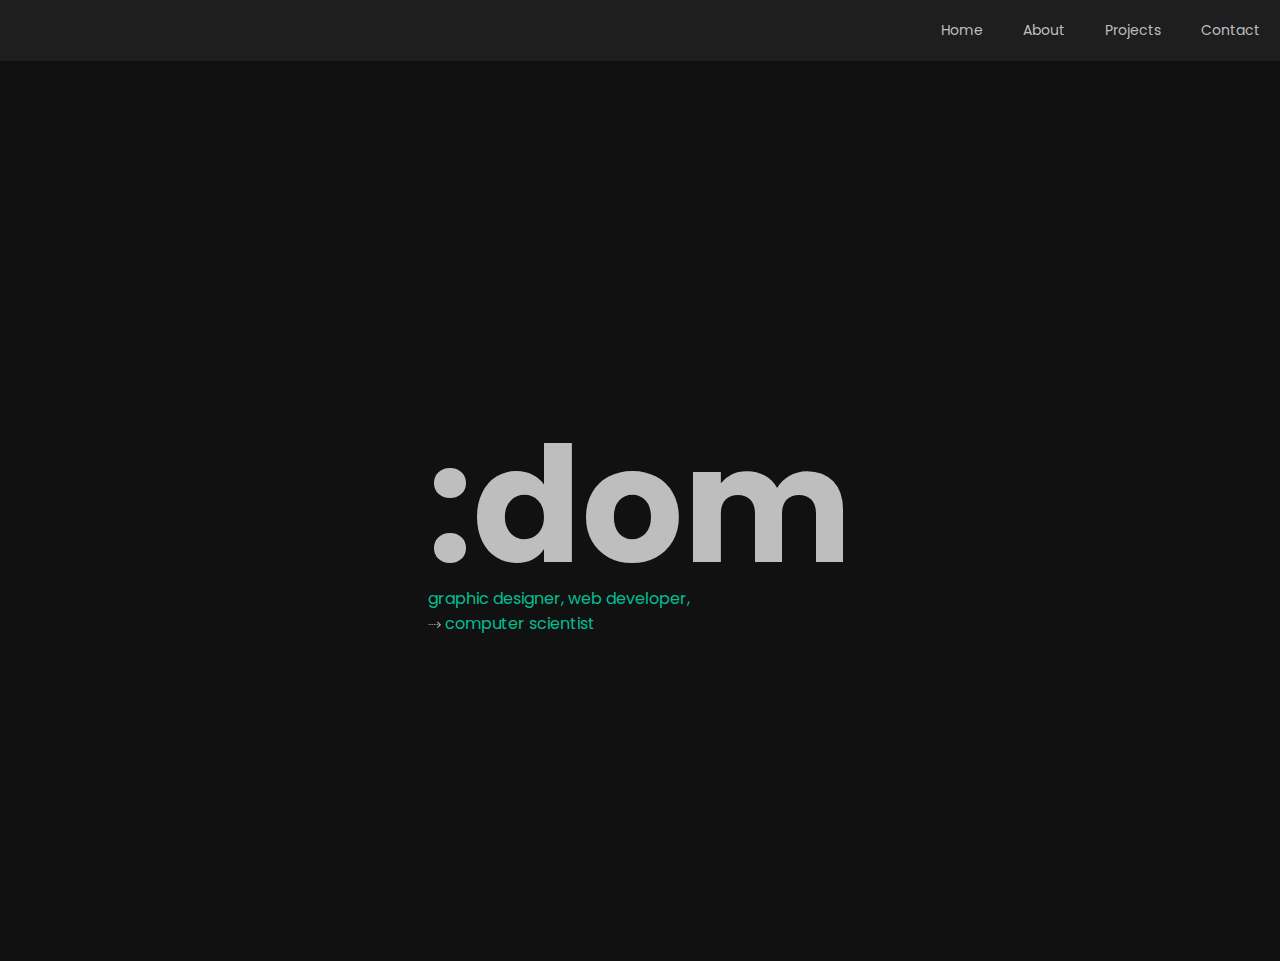
<file: index.html>
<!DOCTYPE html>
<html lang="en">
<head>
    <meta charset="UTF-8">
    <meta name="viewport" content="width=device-width, initial-scale=1.0">
    <title>Home</title>
    <link rel="stylesheet" href="styles/main.css">
    <link rel="stylesheet" href="styles/animation.css">
    <link rel="preconnect" href="https://fonts.googleapis.com">
    <link rel="preconnect" href="https://fonts.gstatic.com" crossorigin>
    <link href="https://fonts.googleapis.com/css2?family=Poppins:ital,wght@0,100;0,200;0,300;0,400;0,500;0,600;0,700;0,800;0,900;1,100;1,200;1,300;1,400;1,500;1,600;1,700;1,800;1,900&display=swap" rel="stylesheet">
    
    <script type=module src="scripts/main.js"></script>    
</head>
<body>
    <header id="header"></header>
    <main id="main">
        <div id="titleWrapper">
            <div>
                <h1 class="h1_spec1"><span class="cursorFlash">:</span><span class="bounceIn d">d</span><span class="bounceIn o">o</span><span class="bounceIn m">m</span></h1>
                <p class="p_spec1 slideInRight">graphic designer, web developer,<br/><span>&#10513</span> computer scientist</p>
            </div>            
        </div>
    </main>
    <footer id="footer"></footer>   
</body>
</html>
</file>
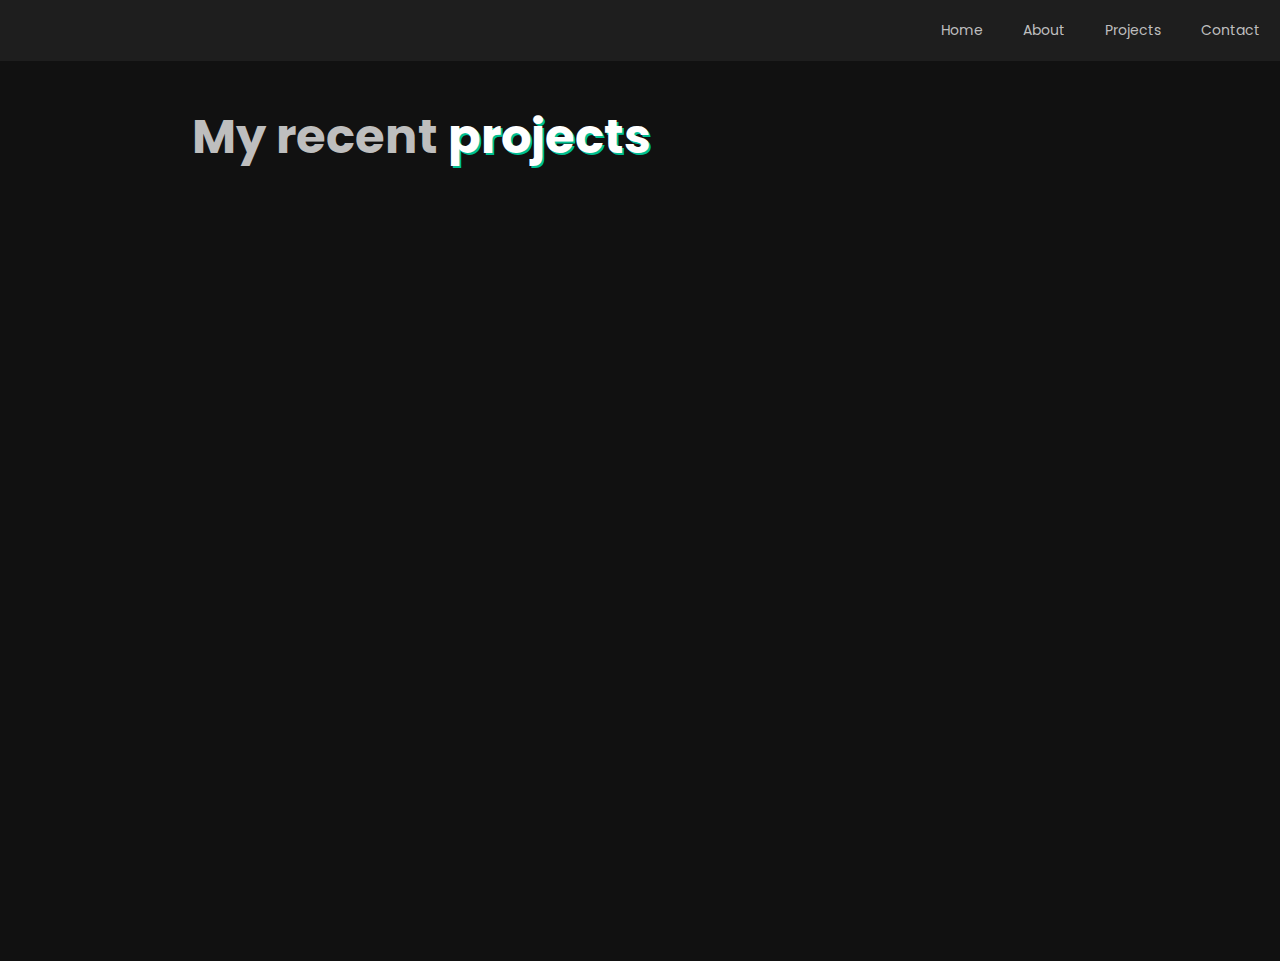
<file: projects.html>
<!DOCTYPE html>
<html lang="en">
<head>
    <meta charset="UTF-8">
    <meta name="viewport" content="width=device-width, initial-scale=1.0">
    <title>Projects</title>
    <link rel="stylesheet" href="styles/main.css">
    <link rel="stylesheet" href="styles/animation.css">
    <link rel="preconnect" href="https://fonts.googleapis.com">
    <link rel="preconnect" href="https://fonts.gstatic.com" crossorigin>
    <link href="https://fonts.googleapis.com/css2?family=Poppins:ital,wght@0,100;0,200;0,300;0,400;0,500;0,600;0,700;0,800;0,900;1,100;1,200;1,300;1,400;1,500;1,600;1,700;1,800;1,900&display=swap" rel="stylesheet">
    
    <script type=module src="scripts/main.js"></script>
    <script src="scripts/projects.js"></script>
</head>
<body>
    <header id="header"></header>
    <main id="main">
        <div class="contentWrapper">
            <h1>My recent <span class="titleExtra2">projects</span></h1>
            <div id="listContainer">
                <ul id="projectList"></ul>
            </div>
        </div>
        
    </main>
    <footer id="footer"></footer>   
</body>
</html>
</file>
<file: styles/main.css>
/* Main CSS
Author: Narindra Rakotonjanahary
Version: 1.0
 */

 *{
    margin: 0;
    padding: 0;
    font-family: "Poppins", sans-serif;
    font-weight: 400;
 }

 #header{
    background-color: #1e1e1e;
 }

 #header nav{
    align-content: end;
    display: flex;
    justify-content: end;
 }

 #header nav ul{
    list-style: none;
 }

 #header nav ul li{
    display: inline;
 }
 
#header nav ul li a{
    color: #bebebe;
    font-size: 14px;
    text-decoration: none;
    display: inline-block;
    padding: 20px;
    box-sizing: border-box;
}

#header nav ul li a:hover{
    background-color: #111111; 
    /* color: #00c3ff; */
    border-bottom: 1px solid #00bf92;
    padding-bottom: 19px;
}

#header nav ul li a:visited{
    background-color: #111111; 
    /* color: #00c3ff; */
    border-bottom: 1px solid #00bf92;
    padding-bottom: 19px;
}

h1, h1 span{
    font-weight: 700;
}

.h1_spec1{
    font-size: 160px;
    color: #bebebe;
}

.p_spec1{
    color: #00bf92;
    margin-top: -40px;
}

.p_spec1 span{
    color: #bebebe;
}

#titleWrapper{
    display: flex;
    justify-content: center;
    align-items: center;
    min-height: 100vh;
}

#main{
 background-color: #111111;
 min-height: 100vh;
}

.contentWrapper{
    max-width: 70vw;
    margin: 0 auto;
    padding-top: 40px;
}

h1{
    color: #bebebe;
    font-size: 48px;
}



/* Extra style for the titles */
.titleExtra{
    text-shadow:
    3px 3px 0 #00bf92,
    -2px -2px 0 #eca100;
    color: #fff;
 }

 .titleExtra2{
    text-shadow:
    2px 2px 0 #00bf92;
    /* -2px -2px 0 #eca100; */
    color: #fff;
 }

 /* Projects list additional rules */
 .projectItem{
    background-color: #bebebe;
    padding: 10px;
 }
</file>
<file: styles/animation.css>
/* animation.css
Author: Narindra Rakotonjanahary
CSS animation rules
Version: 1.0
 */


 /* Bounce in */
 @keyframes bounceIn {
    0%{
        transform: scale(0);
    }
    50%{
        transform: scale(1.6);
    }
    55%,
    45%{
        transform: scale(.8);
    }
    20%,
    80%,
    100% {
        transform: scale(1);
    }
 }

 .bounceIn{
    display: inline-block;
    animation: bounceIn 1.8s ease-in-out 1;
 }

 .bounceIn.d{
    animation-delay: .2s;
 }

 .bounceIn.m{
    animation-delay: .3s;
 }

 /* Cursor Flash */
 @keyframes cursorFlash {
    0%,
    100%{
        opacity: 1;
    }
    50%{
        opacity: 0;
    }
 }

 .cursorFlash{
    animation: cursorFlash .4s ease-in-out 4 both .4s;
 }

 /* Slide In Right */
 @keyframes slideInRight {
    0%{
        transform: translateX(300px);
        opacity: 0;
    }
    90%{
        transform: translateX(20px);
    }
    80%, 100%{
        transform: translateX(0);
        opacity: 1;
    }
 }

 .slideInRight{
    animation: slideInRight .6s ease-in 1.6s both;
 }
</file>
